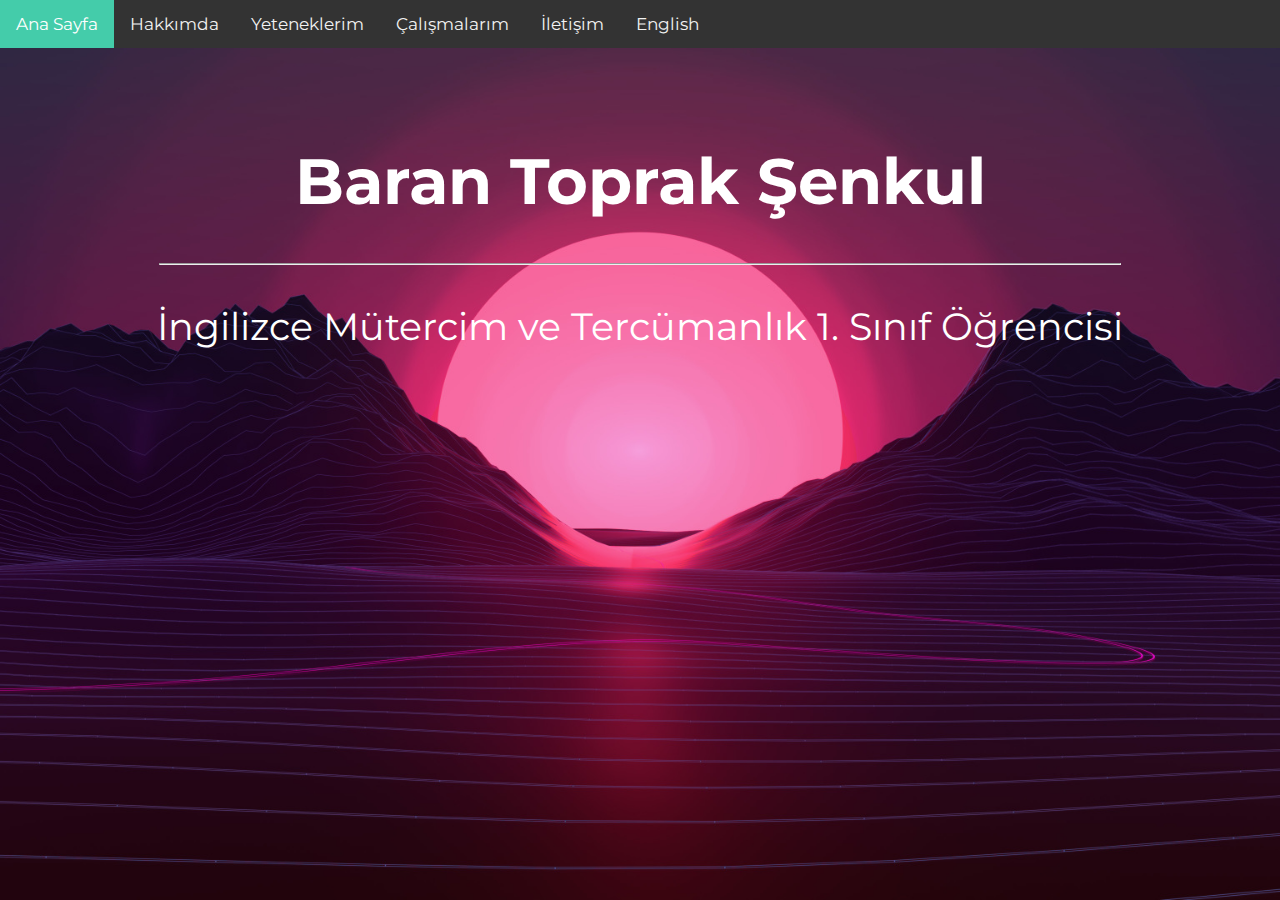
<file: index.html>
<!DOCTYPE html>
<html>

<head>
    <title>Baran Toprak Şenkul</title>
    <link rel="shortcut icon" type="image/png" href="images/brnsenkul70.png">
    <link rel="preconnect" href="https://fonts.gstatic.com">
    <link href="https://fonts.googleapis.com/css2?family=Akaya+Telivigala&family=Architects+Daughter&family=Merriweather+Sans:wght@300&family=Montserrat:wght@300&family=Ubuntu:wght@300&display=swap" rel="stylesheet">
    <meta name="viewport" content="width=device-width, user-scalable=no, initial-scale=1, shrink-to-fit=no">
    <link rel="stylesheet" href="https://cdnjs.cloudflare.com/ajax/libs/font-awesome/4.7.0/css/font-awesome.min.css">
    <link rel="stylesheet" href="css.css">
    <script src="js.js"></script>
    <meta name="apple-mobile-web-app-capable" content="yes">
    <meta name="apple-mobile-web-app-status-bar-style" content="black-translucent">
    <link rel="apple-touch-icon" href="images/brnsenkul70.png">
    <link rel="icon" href="images/brnsenkul70.png">
</head>

<body>
    <div class="topnav" id="myTopnav">
        <a href="index.html" class="active"> Ana Sayfa</a>
        <a href="hakkımda.html"> Hakkımda</a>
        <a href="yeteneklerim.html"> Yeteneklerim</a>
        <a href="çalışmalarım.html"> Çalışmalarım</a>
        <a href="iletişim.html"> İletişim</a>
        <a href="english.html"> English</a>
        <a href="javascript:void(0);" class="icon" onclick="myFunction()">
            <i class="fa fa-bars"></i>
        </a>
    </div>

    <div class="container" style="text-align: center;" style="padding-left:16px">
        <h1>Baran Toprak Şenkul</h1>
        <hr>
        <p>İngilizce Mütercim ve Tercümanlık 1. Sınıf Öğrencisi</p>
    </div>
</body>

</html>
</file>
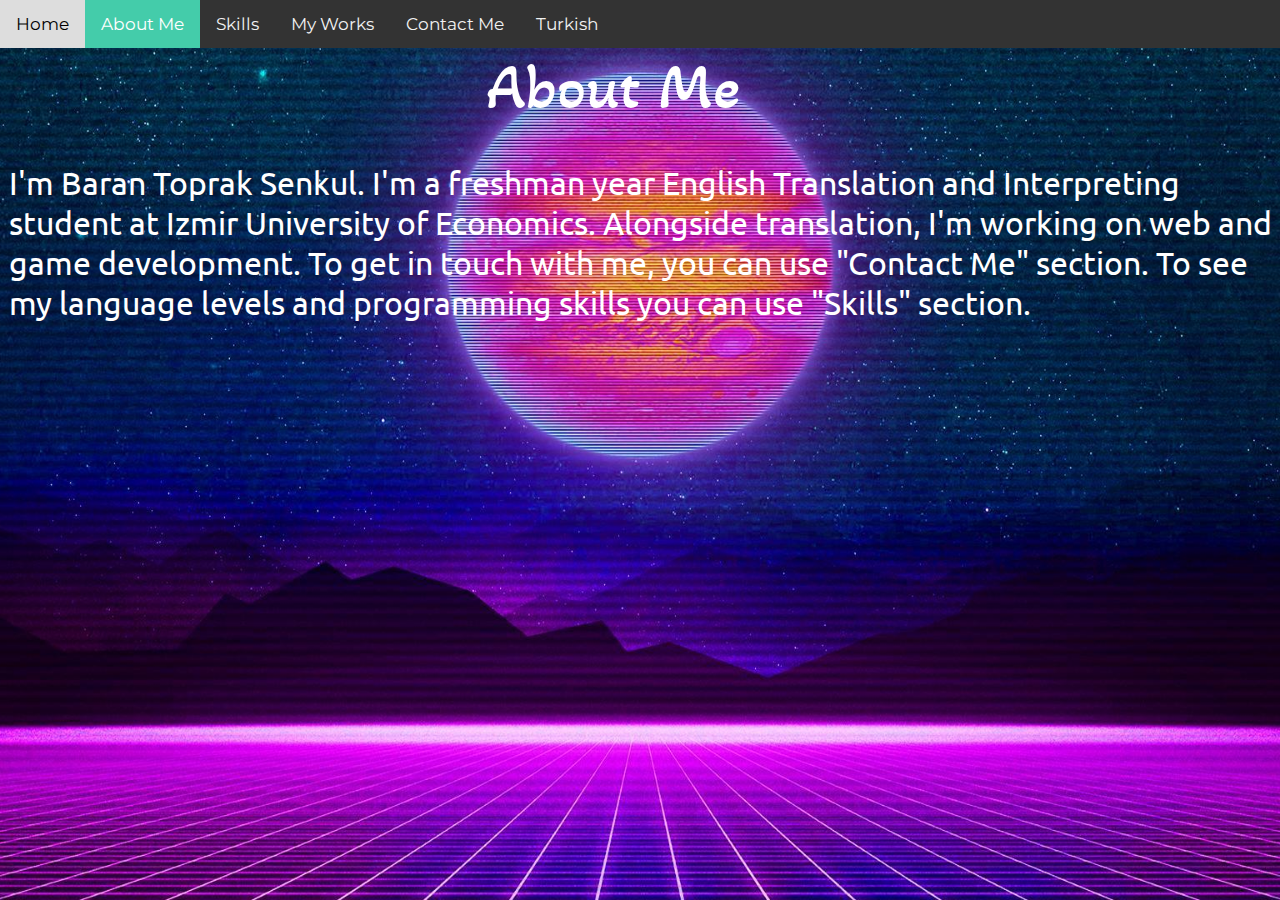
<file: aboutme.html>
<!DOCTYPE html>
<html>
    <head>
        <title>About Me</title>
        <link rel="shortcut icon" type="image/png" href="images/brnsenkul70.png">
    <link rel="preconnect" href="https://fonts.gstatic.com">
    <link href="https://fonts.googleapis.com/css2?family=Akaya+Telivigala&family=Architects+Daughter&family=Merriweather+Sans:wght@300&family=Montserrat:wght@300&family=Ubuntu:wght@300&display=swap" rel="stylesheet">
    <meta name="viewport" content="width=device-width, user-scalable=no, initial-scale=1, shrink-to-fit=no">
    <link rel="stylesheet" href="https://cdnjs.cloudflare.com/ajax/libs/font-awesome/4.7.0/css/font-awesome.min.css">
    <script src="js.js"></script>
    <link rel="stylesheet" href="css2.css">
    </head>
    <body>
        <div class="topnav" id="myTopnav">
            <a href="english.html"> Home</a>
            <a href="aboutme.html" class="active"> About Me</a>
            <a href="skills.html"> Skills</a>
            <a href="myworks.html"> My Works</a>
            <a href="contactme.html"> Contact Me</a>
            <a href="index.html"> Turkish</a>
            <a href="javascript:void(0);" class="icon" onclick="myFunction()">
                <i class="fa fa-bars"></i>
            </a>
        </div>
        <div class="başlık" style="text-align: center">About Me</div>
        <div class="içerik">I'm Baran Toprak Senkul. I'm a freshman year English Translation and Interpreting student at Izmir University of Economics. Alongside translation, I'm working on web and game development. 
            To get in touch with me, you can use "Contact Me" section. To see my language levels and programming skills you can use "Skills" section.
        </div>
    </body>
</html>
</file>
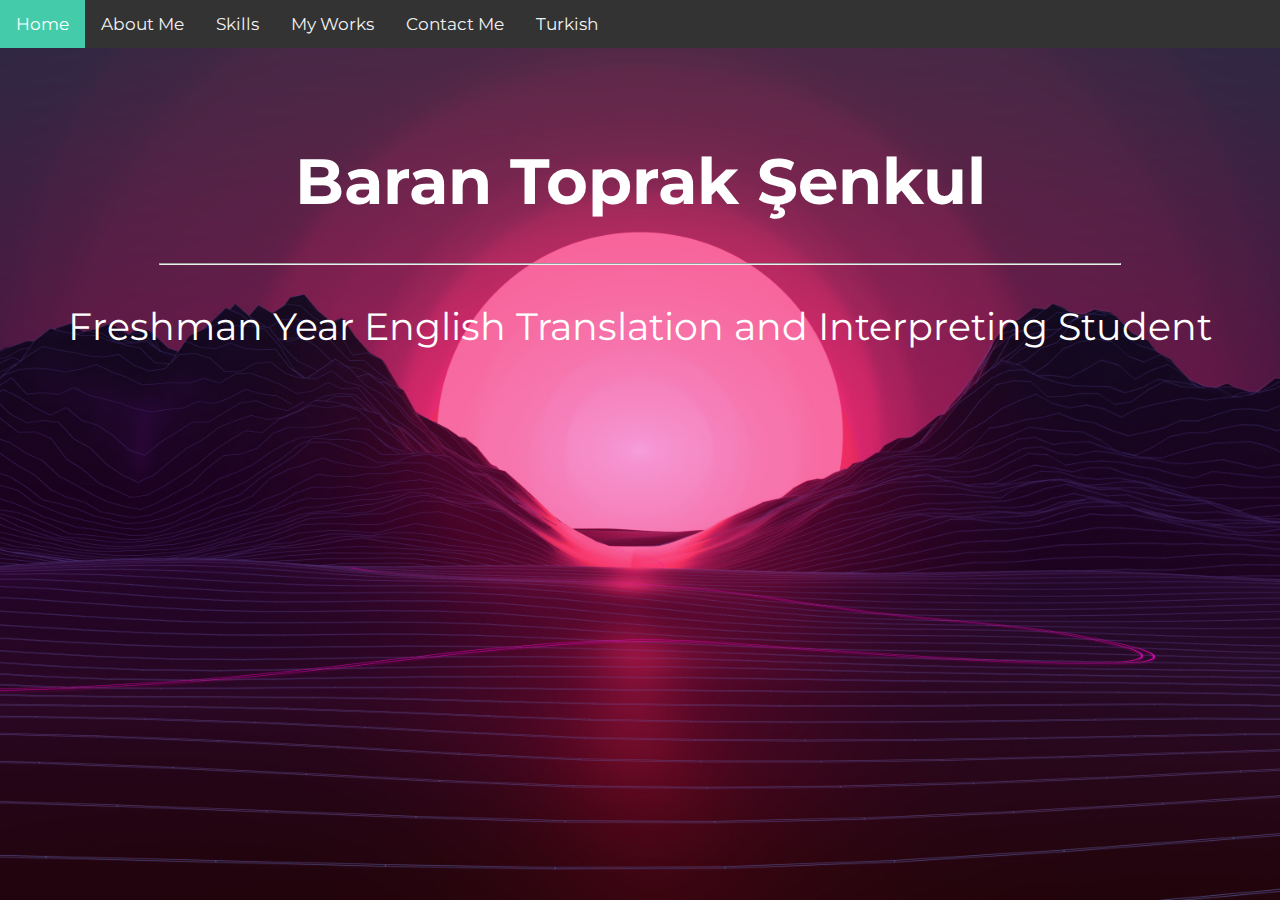
<file: english.html>
<!DOCTYPE html>
<html>

<head>
    <title>Baran Toprak Şenkul</title>
    <link rel="shortcut icon" type="image/png" href="images/brnsenkul70.png">
    <link rel="preconnect" href="https://fonts.gstatic.com">
    <link href="https://fonts.googleapis.com/css2?family=Akaya+Telivigala&family=Architects+Daughter&family=Montserrat:wght@300&family=Ubuntu:wght@300&display=swap" rel="stylesheet">
    <meta name="viewport" content="width=device-width, user-scalable=no, initial-scale=1, shrink-to-fit=no">
    <link rel="stylesheet" href="https://cdnjs.cloudflare.com/ajax/libs/font-awesome/4.7.0/css/font-awesome.min.css">
    <link rel="stylesheet" href="css.css">
    <script src="js.js"></script>
</head>

<body>
    <div class="topnav" id="myTopnav">
        <a href="english.html" class="active"> Home</a>
        <a href="aboutme.html"> About Me</a>
        <a href="skills.html"> Skills</a>
        <a href="myworks.html"> My Works</a>
        <a href="contactme.html"> Contact Me</a>
        <a href="index.html"> Turkish</a>
        <a href="javascript:void(0);" class="icon" onclick="myFunction()">
            <i class="fa fa-bars"></i>
        </a>
    </div>

    <div class="container" style="text-align: center;" style="padding-left:16px">
        <h1>Baran Toprak Şenkul</h1>
        <hr>
        <p>Freshman Year English Translation and Interpreting Student</p>
    </div>
</body>

</html>
</file>
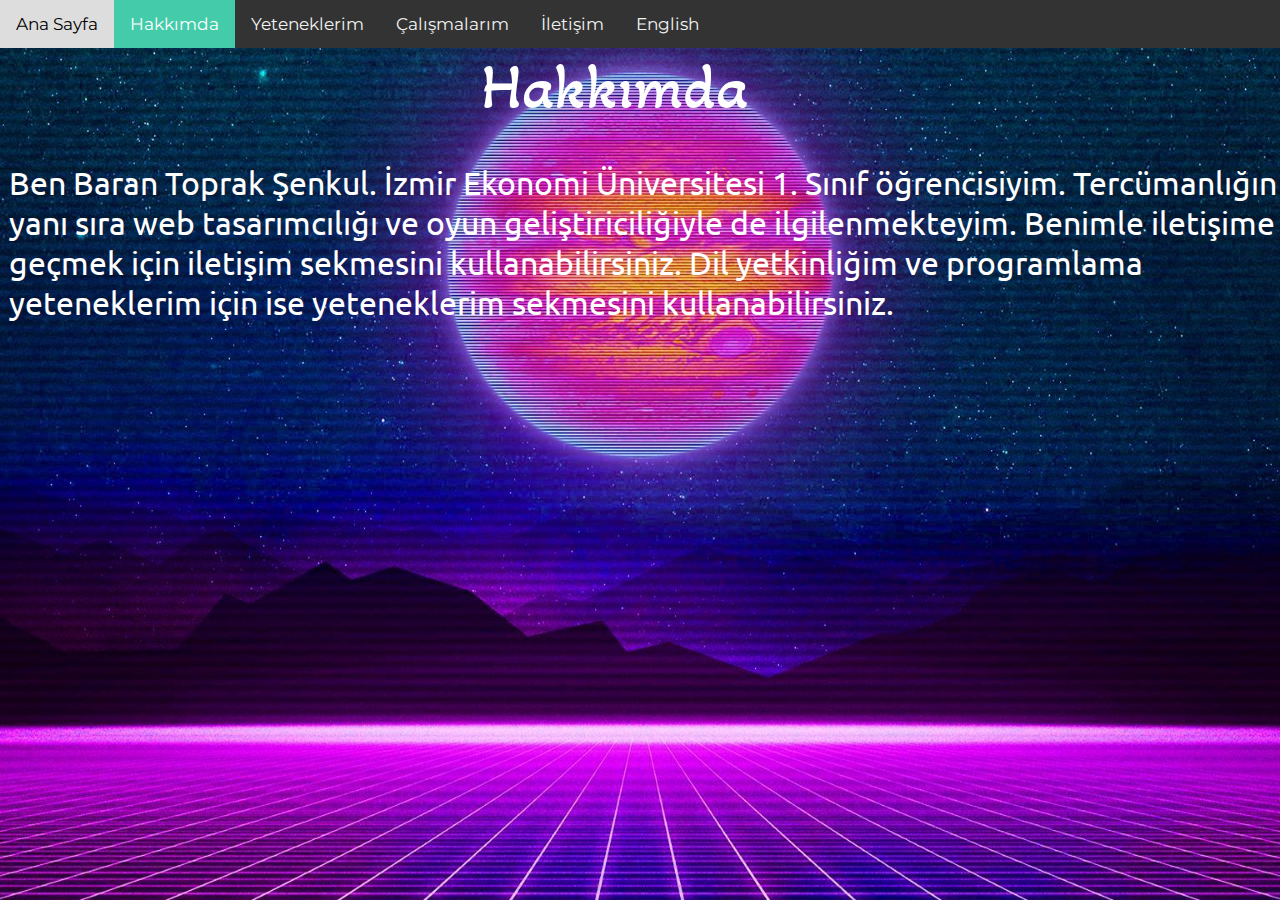
<file: hakkımda.html>
<!DOCTYPE html>
<html>
    <head>
        <title>Hakkımda</title>
        <link rel="shortcut icon" type="image/png" href="images/brnsenkul70.png">
    <link rel="preconnect" href="https://fonts.gstatic.com">
    <link href="https://fonts.googleapis.com/css2?family=Akaya+Telivigala&family=Architects+Daughter&family=Merriweather+Sans:wght@300&family=Montserrat:wght@300&family=Ubuntu:wght@300&display=swap" rel="stylesheet">
    <meta name="viewport" content="width=device-width, user-scalable=no, initial-scale=1, shrink-to-fit=no">
    <link rel="stylesheet" href="https://cdnjs.cloudflare.com/ajax/libs/font-awesome/4.7.0/css/font-awesome.min.css">
    <script src="js.js"></script>
    <link rel="stylesheet" href="css2.css">
    </head>
    <body>
        <div class="topnav" id="myTopnav">
            <a href="index.html"> Ana Sayfa</a>
            <a href="hakkımda.html" class="active"> Hakkımda</a>
            <a href="yeteneklerim.html"> Yeteneklerim</a>
            <a href="çalışmalarım.html"> Çalışmalarım</a>
            <a href="iletişim.html"> İletişim</a>
            <a href="english.html"> English</a>
            <a href="javascript:void(0);" class="icon" onclick="myFunction()">
                <i class="fa fa-bars"></i>
            </a>
        </div>
        <div class="başlık" style="text-align: center">Hakkımda</div>
        <div class="içerik">Ben Baran Toprak Şenkul. İzmir Ekonomi Üniversitesi 1. Sınıf öğrencisiyim. Tercümanlığın yanı sıra web tasarımcılığı ve oyun geliştiriciliğiyle de ilgilenmekteyim.
          Benimle iletişime geçmek için iletişim sekmesini kullanabilirsiniz. Dil yetkinliğim ve programlama yeteneklerim için ise yeteneklerim sekmesini kullanabilirsiniz.
        </div>
    </body>
</html>
</file>
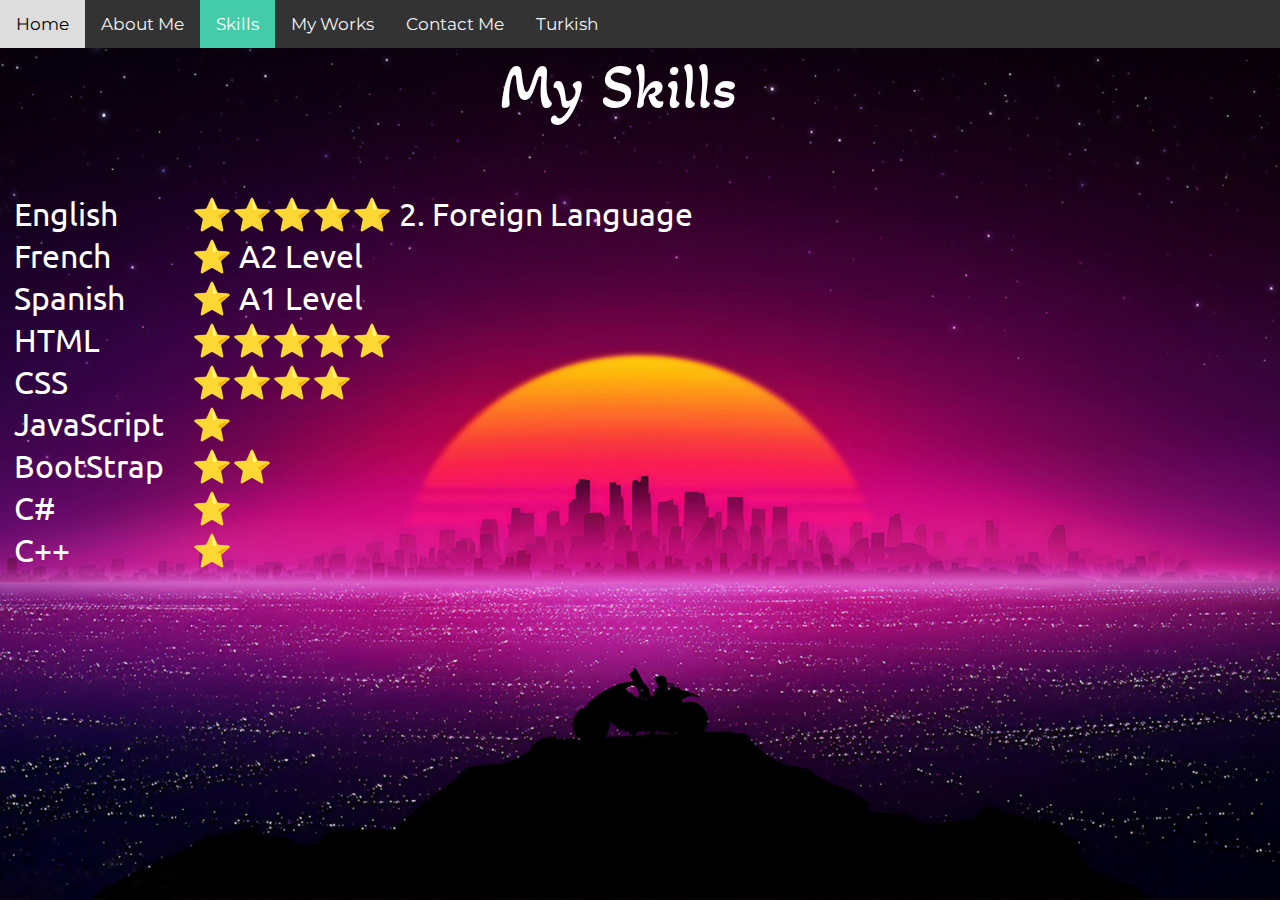
<file: skills.html>
<!DOCTYPE html>
<html>
    <head>
        <title>My Skills</title>
        <link rel="shortcut icon" type="image/png" href="images/brnsenkul70.png">
        <link rel="preconnect" href="https://fonts.gstatic.com">
        <link href="https://fonts.googleapis.com/css2?family=Akaya+Telivigala&family=Architects+Daughter&family=Merriweather+Sans:wght@300&family=Montserrat:wght@300&family=Ubuntu:wght@300&display=swap" rel="stylesheet">
        <meta name="viewport" content="width=device-width, user-scalable=no, initial-scale=1, shrink-to-fit=no">
        <link rel="stylesheet" href="https://cdnjs.cloudflare.com/ajax/libs/font-awesome/4.7.0/css/font-awesome.min.css">
        <script src="js.js"></script>
        <link rel="stylesheet" href="css3.css">
    </head>
    <body>
        <div class="topnav" id="myTopnav">
            <a href="english.html"> Home</a>
            <a href="aboutme.html"> About Me</a>
            <a href="skills.html" class="active"> Skills</a>
            <a href="myworks.html"> My Works</a>
            <a href="contactme.html"> Contact Me</a>
            <a href="index.html"> Turkish</a>
            <a href="javascript:void(0);" class="icon" onclick="myFunction()">
                <i class="fa fa-bars"></i>
            </a>
        </div>
        <div class="yeteneklerim" style="text-align: center;">My Skills</div>
        <table style="width:60%" class="tablo">
            <tr>
                <td>English</td>
                <td>⭐⭐⭐⭐⭐ 2. Foreign Language</td>
            </tr>
            <tr>
                <td>French</td>
                <td>⭐ A2 Level</td>
            </tr>
            <tr>
                <td>Spanish</td>
                <td>⭐ A1 Level</td>
            </tr>
            <tr>
                <td>HTML</td>
                <td>⭐⭐⭐⭐⭐</td>
            </tr>
            <tr>
                <td>CSS</td>
                <td>⭐⭐⭐⭐</td>
            </tr>
            <tr>
                <td>JavaScript</td>
                <td>⭐</td>
            </tr>
            <tr>
                <td>BootStrap</td>
                <td>⭐⭐</td>
            </tr>
            <tr>
                <td>C#</td>
                <td>⭐</td>
            </tr>
            <tr>
                <td>C++</td>
                <td>⭐</td>
            </tr>
        </table>
    </body>
</html>
</file>
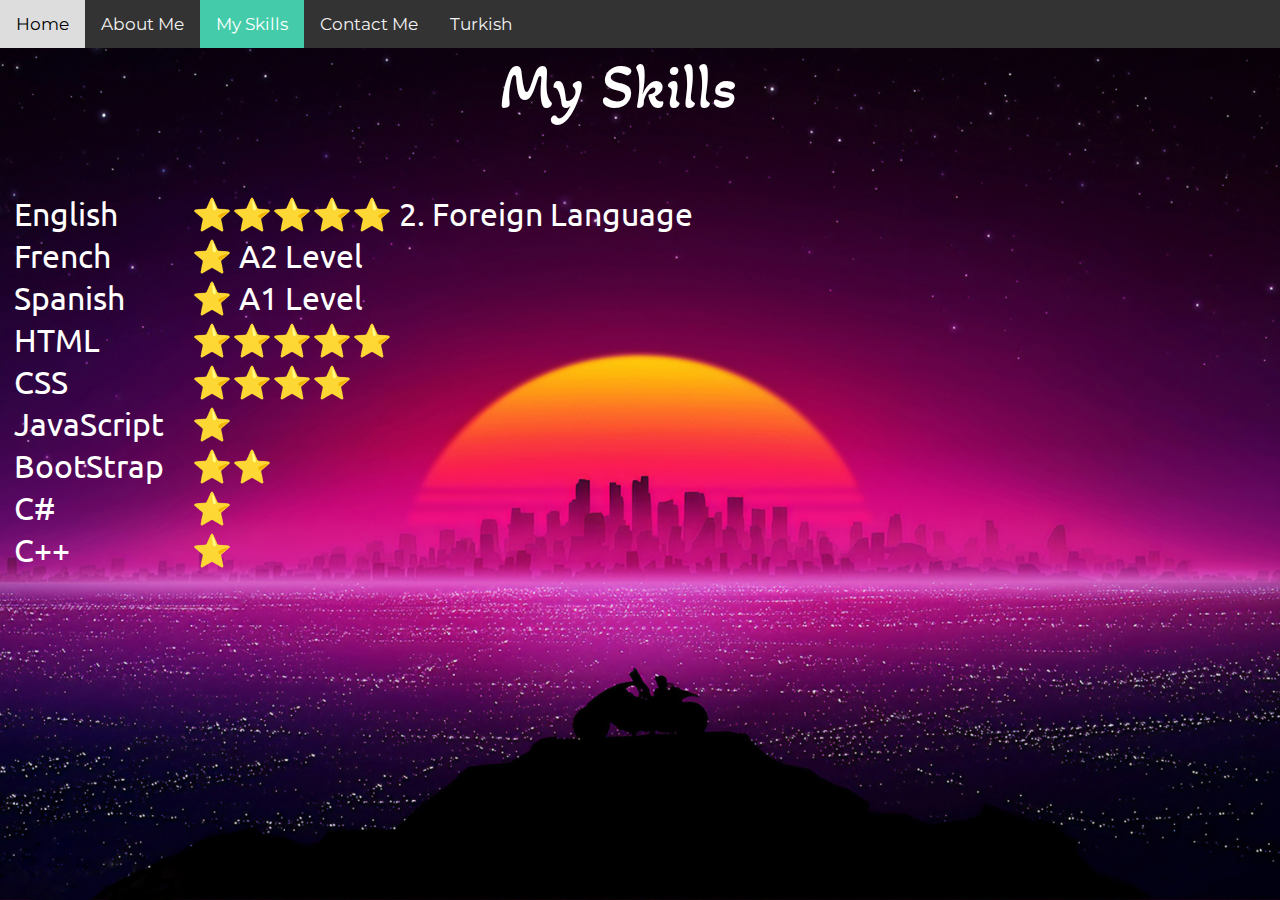
<file: skils.html>
<!DOCTYPE html>
<html>
    <head>
        <title>My Skills</title>
        <link rel="shortcut icon" type="image/png" href="images/brnsenkul70.png">
        <link rel="preconnect" href="https://fonts.gstatic.com">
        <link href="https://fonts.googleapis.com/css2?family=Akaya+Telivigala&family=Architects+Daughter&family=Merriweather+Sans:wght@300&family=Montserrat:wght@300&family=Ubuntu:wght@300&display=swap" rel="stylesheet">
        <meta name="viewport" content="width=device-width, user-scalable=no, initial-scale=1, shrink-to-fit=no">
        <link rel="stylesheet" href="https://cdnjs.cloudflare.com/ajax/libs/font-awesome/4.7.0/css/font-awesome.min.css">
        <script src="js.js"></script>
        <link rel="stylesheet" href="css3.css">
    </head>
    <body>
        <div class="topnav" id="myTopnav">
                <a href="english.html"> Home</a>
                <a href="aboutme.html"> About Me</a>
                <a href="skils.html" class="active">My Skills</a>
                <a href="contactme.html"> Contact Me</a>
                <a href="index.html"> Turkish</a>
            <a href="javascript:void(0);" class="icon" onclick="myFunction()">
                <i class="fa fa-bars"></i>
            </a>
        </div>
        <div class="yeteneklerim" style="text-align: center;">My Skills</div>
        <table style="width:60%" class="tablo">
            <tr>
                <td>English</td>
                <td>⭐⭐⭐⭐⭐ 2. Foreign Language</td>
            </tr>
            <tr>
                <td>French</td>
                <td>⭐ A2 Level</td>
            </tr>
            <tr>
                <td>Spanish</td>
                <td>⭐ A1 Level</td>
            </tr>
            <tr>
                <td>HTML</td>
                <td>⭐⭐⭐⭐⭐</td>
            </tr>
            <tr>
                <td>CSS</td>
                <td>⭐⭐⭐⭐</td>
            </tr>
            <tr>
                <td>JavaScript</td>
                <td>⭐</td>
            </tr>
            <tr>
                <td>BootStrap</td>
                <td>⭐⭐</td>
            </tr>
            <tr>
                <td>C#</td>
                <td>⭐</td>
            </tr>
            <tr>
                <td>C++</td>
                <td>⭐</td>
            </tr>
        </table>
    </body>
</html>
</file>
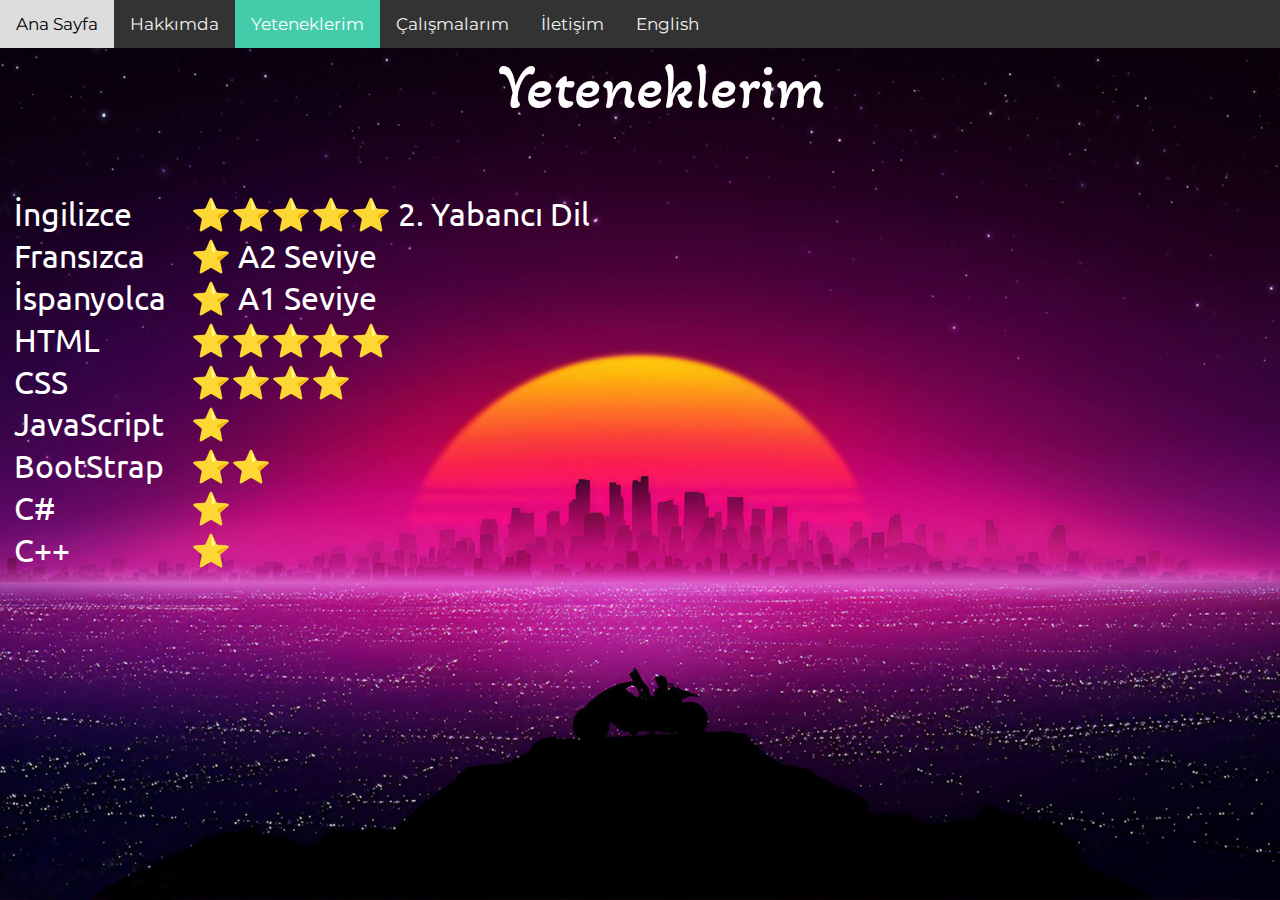
<file: yeteneklerim.html>
<!DOCTYPE html>
<html>
    <head>
        <title>Yeteneklerim</title>
        <link rel="shortcut icon" type="image/png" href="images/brnsenkul70.png">
        <link rel="preconnect" href="https://fonts.gstatic.com">
        <link href="https://fonts.googleapis.com/css2?family=Akaya+Telivigala&family=Architects+Daughter&family=Merriweather+Sans:wght@300&family=Montserrat:wght@300&family=Ubuntu:wght@300&display=swap" rel="stylesheet">
        <meta name="viewport" content="width=device-width, user-scalable=no, initial-scale=1, shrink-to-fit=no">
        <link rel="stylesheet" href="https://cdnjs.cloudflare.com/ajax/libs/font-awesome/4.7.0/css/font-awesome.min.css">
        <script src="js.js"></script>
        <link rel="stylesheet" href="css3.css">
    </head>
    <body>
        <div class="topnav" id="myTopnav">
            <a href="index.html"> Ana Sayfa</a>
            <a href="hakkımda.html"> Hakkımda</a>
            <a href="yeteneklerim.html" class="active"> Yeteneklerim</a>
            <a href="çalışmalarım.html"> Çalışmalarım</a>
            <a href="iletişim.html"> İletişim</a>
            <a href="english.html"> English</a>
            <a href="javascript:void(0);" class="icon" onclick="myFunction()">
                <i class="fa fa-bars"></i>
            </a>
        </div>
        <div class="yeteneklerim" style="text-align: center;">Yeteneklerim</div>
        <table style="width:50%" class="tablo">
            <tr>
                <td>İngilizce</td>
                <td>⭐⭐⭐⭐⭐ 2. Yabancı Dil</td>
            </tr>
            <tr>
                <td>Fransızca</td>
                <td>⭐ A2 Seviye</td>
            </tr>
            <tr>
                <td>İspanyolca</td>
                <td>⭐ A1 Seviye</td>
            </tr>
            <tr>
                <td>HTML</td>
                <td>⭐⭐⭐⭐⭐</td>
            </tr>
            <tr>
                <td>CSS</td>
                <td>⭐⭐⭐⭐</td>
            </tr>
            <tr>
                <td>JavaScript</td>
                <td>⭐</td>
            </tr>
            <tr>
                <td>BootStrap</td>
                <td>⭐⭐</td>
            </tr>
            <tr>
                <td>C#</td>
                <td>⭐</td>
            </tr>
            <tr>
                <td>C++</td>
                <td>⭐</td>
            </tr>
        </table>
    </body>
</html>
</file>
<file: css.css>
body {
    margin: 0;
    background: url(images/bg1.jpg) no-repeat center fixed black;
    background-size: cover;
    height: 25%;
}

.container {
    text-align: center;
    color: white;
    top: 4vw;
    position: relative;
    animation: top 0.6s;
}

@keyframes top {
    from {
        top: -300px;
        opacity: 0;
    }
    to {
        top: 4vw;
        opacity: 1;
    }
}

h1 {
    color: white;
    font-family: 'Montserrat', sans-serif;
    font-size:5vw;
}

hr {
  width: 75vw;
}

p {
    color: white;
    font-family: 'Montserrat', sans-serif;
    font-size:3vw
}

.topnav {
    overflow: hidden;
    background-color: #333;
    font-family: 'Montserrat', sans-serif;
  }
  
  .topnav a {
    float: left;
    display: block;
    color: #f2f2f2;
    text-align: center;
    padding: 14px 16px;
    text-decoration: none;
    font-size: 17px;
  }
  
  .topnav a:hover {
    background-color: #ddd;
    color: black;
  }
  
  .topnav a.active {
    background-color: #4CAF;
    color: white;
  }
  
  .topnav .icon {
    display: none;
  }
  
  @media screen and (max-width: 600px) {
    .topnav a:not(:first-child) {display: none;}
    .topnav a.icon {
      float: right;
      display: block;
    }
  }
  
  @media screen and (max-width: 600px) {
    .topnav.responsive {position: relative;}
    .topnav.responsive .icon {
      position: absolute;
      right: 0;
      top: 0;
    }
    .topnav.responsive a {
      float: none;
      display: block;
      text-align: left;
    }
  }
</file>
<file: css2.css>
body {
  margin: 0;
  background: url(images/bg2.jpg) no-repeat center fixed black;    
  background-size: cover;
  height: 25%;
}
.topnav {
overflow: hidden;
background-color: #333;
font-family: 'Montserrat', sans-serif;
}

.topnav a {
float: left;
display: block;
color: #f2f2f2;
text-align: center;
padding: 14px 16px;
text-decoration: none;
font-size: 17px;
}

.topnav a:hover {
background-color: #ddd;
color: black;
}

.topnav a.active {
background-color: #4CAF;
color: white;
}

.topnav .icon {
display: none;
}

@media screen and (max-width: 600px) {
.topnav a:not(:first-child) {display: none;}
.topnav a.icon {
float: right;
display: block;
}
}

@media screen and (max-width: 600px) {
.topnav.responsive {position: relative;}
.topnav.responsive .icon {
position: absolute;
right: 0;
top: 0;
}
.topnav.responsive a {
float: none;
display: block;
text-align: left;
}
}

.başlık {
  color: white;
  right: 2vw;
  font-family: 'Akaya Telivigala', cursive;
  font-size: 5vw;
  position: relative;
  animation: showup 7s 1;
  position: relative;
}

@keyframes showup {
  0% {opacity:0;}
  20% {opacity:1;}
}

.içerik {
  color: white;
  position: relative;
  font-size: 2.5vw;
  top: 3vw;
  font-family: 'Ubuntu', sans-serif;
  animation: showup 7s 1;
  position: relative;
  margin-left: 0.7vw;
}

@keyframes showup {
  0% {opacity:0;}
  20% {opacity:1;}
}
</file>
<file: css3.css>
body {
    margin: 0;
    background: url(images/bg3.jpg) no-repeat center fixed black;    
    background-size: cover;
    height: 10%;
    outline: 0 !important;
  }
  .topnav {
  overflow: hidden;
  background-color: #333;
  font-family: 'Montserrat', sans-serif;
  }
  
  .topnav a {
  float: left;
  display: block;
  color: #f2f2f2;
  text-align: center;
  padding: 14px 16px;
  text-decoration: none;
  font-size: 17px;
  }
  
  .topnav a:hover {
  background-color: #ddd;
  color: black;
  }
  
  .topnav a.active {
  background-color: #4CAF;
  color: white;
  }
  
  .topnav .icon {
  display: none;
  }
  
  @media screen and (max-width: 600px) {
  .topnav a:not(:first-child) {display: none;}
  .topnav a.icon {
  float: right;
  display: block;
  }
  }
  
  @media screen and (max-width: 600px) {
  .topnav.responsive {position: relative;}
  .topnav.responsive .icon {
  position: absolute;
  right: 0;
  top: 0;
  }
  .topnav.responsive a {
  float: none;
  display: block;
  text-align: left;
  }
  }

  .yeteneklerim {
    font-family: 'Akaya Telivigala', cursive;
    text-align:center;
    color:white;
    font-weight:300;
    font-size:5vw;
    overflow:hidden;
    display:inline-block;
    overflow:hidden;
    white-space:nowrap;
    animation: showup 7s 1;
    position: relative;
    left: 39vw;
  }

  @keyframes showup {
    0% {opacity:0;}
    20% {opacity:1;}
}

table {
    border-spacing: 0;
}

.tablo {
  top: 5vw;
  position: relative;
  width:0px;
  animation: slidein 5s 1;
  left:1vw;
}

@keyframes slidein {
    0% { margin-left:-860px; }
    20% { margin-left:-860px; }
    35% { margin-left:0px; }
    100% { margin-left:0px; }
}

    td {
        color: white;
        font-family: 'Ubuntu', sans-serif;
        font-size: 2.5vw;
      }
</file>
